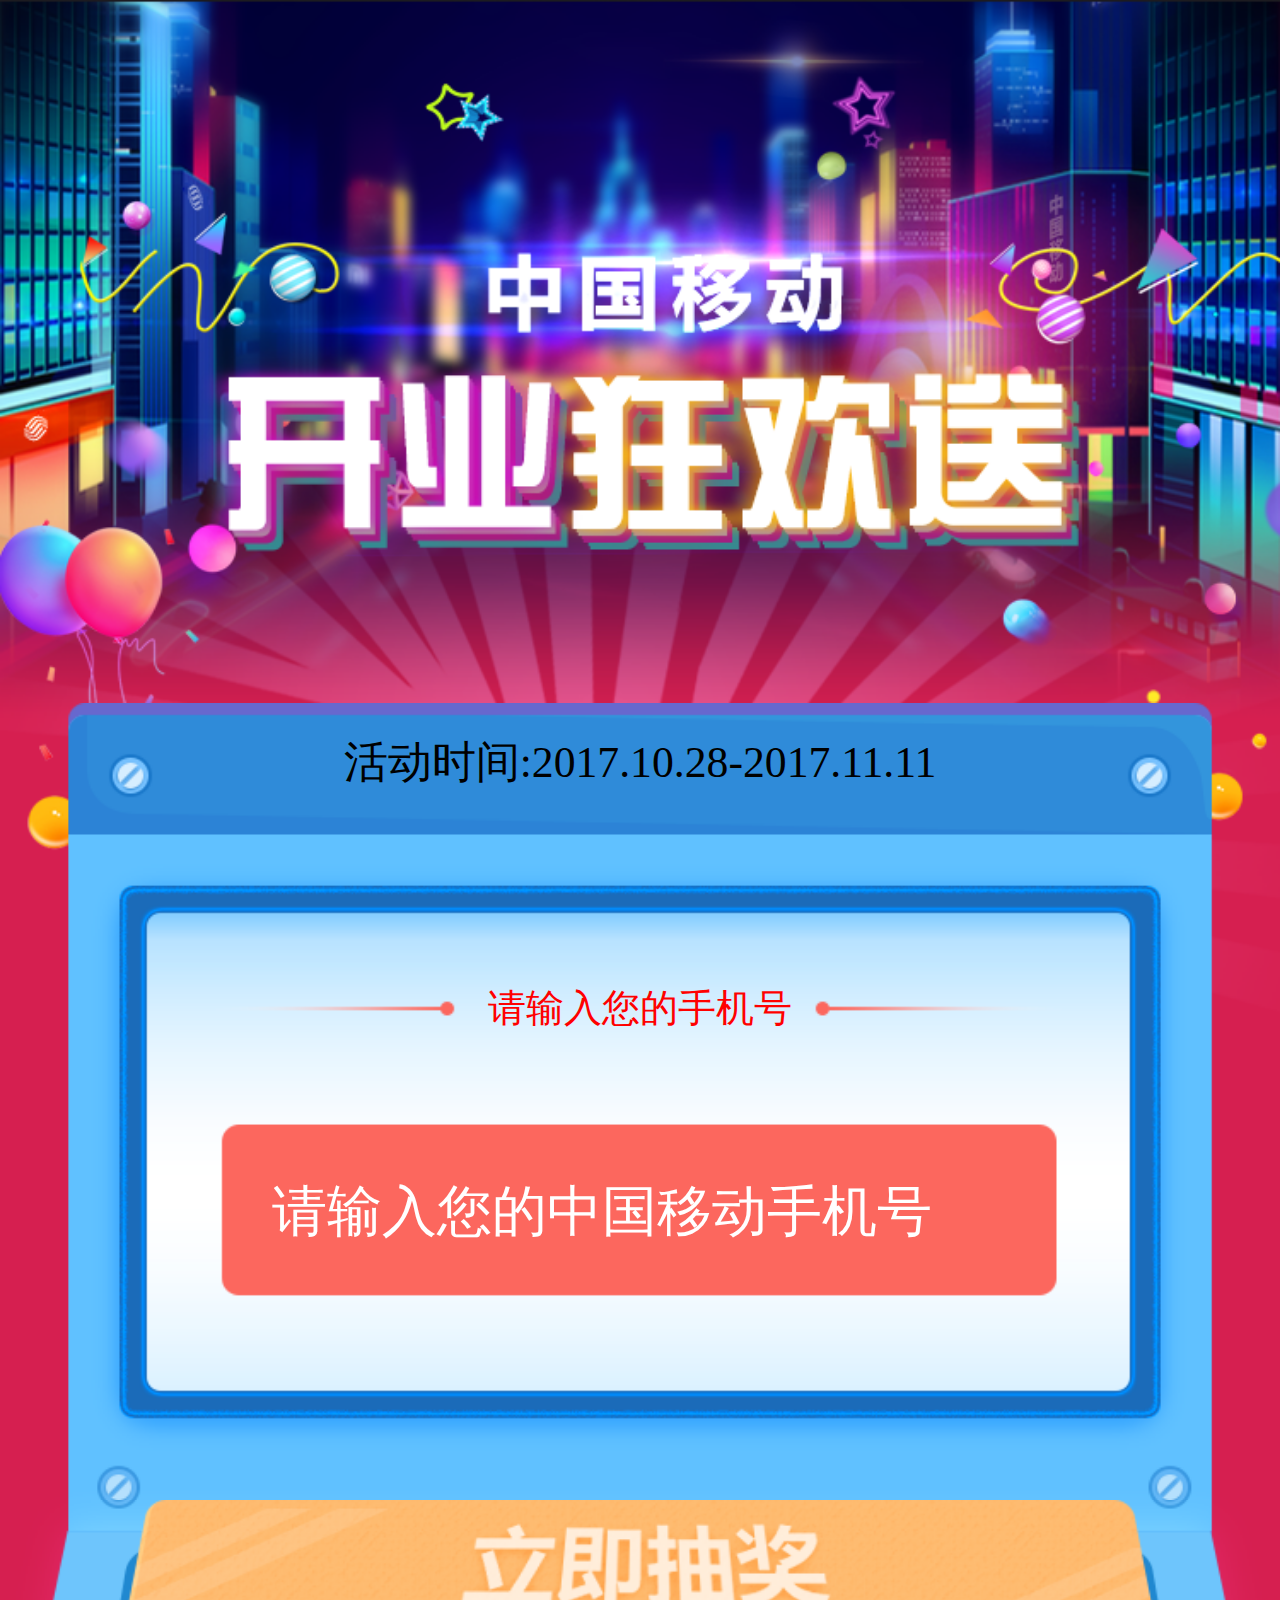
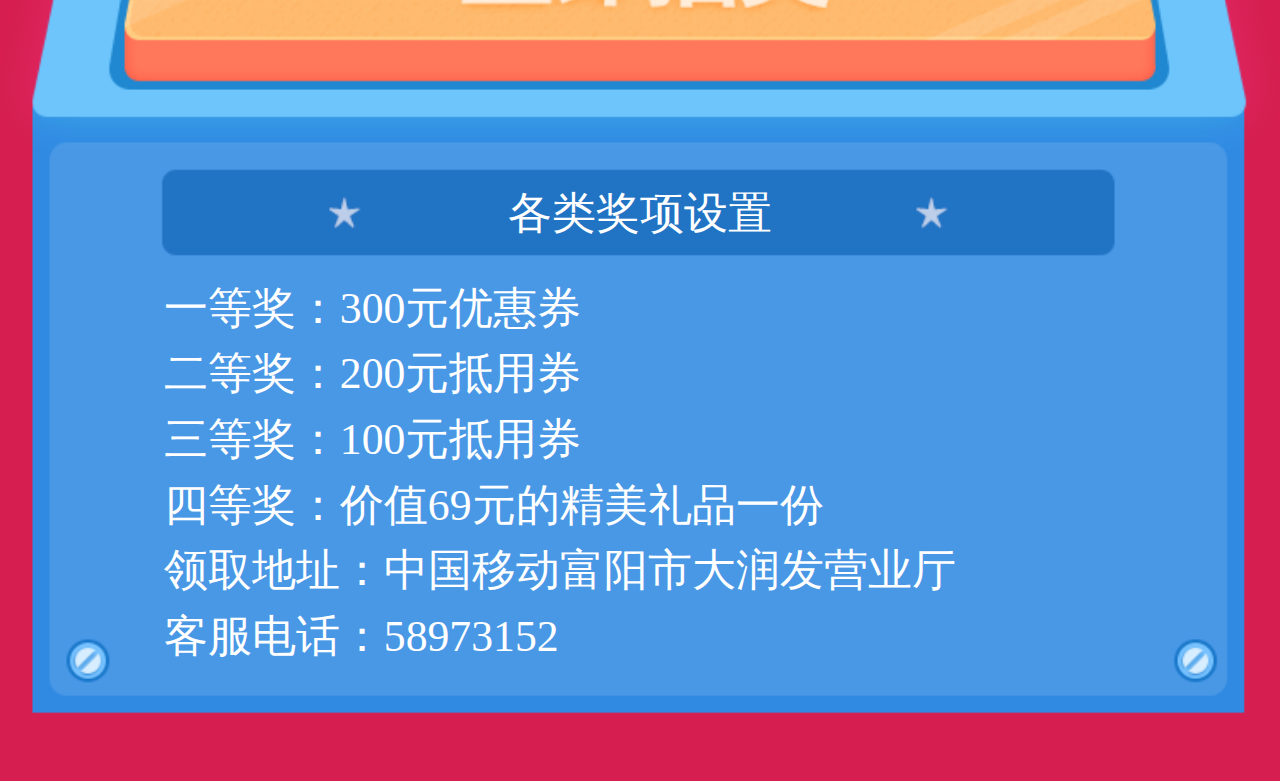
<file: src/main/webapp/index.html>
<!DOCTYPE html>
<html lang="en">
<head>
    <meta charset="UTF-8">
    <title>中国移动开业狂欢送</title>
    <link rel="stylesheet" href="css/index.css">
</head>
<body>
<div class='container'>
    <header></header>
    <div class='content center'>
        <h5>活动时间:2017.10.28-2017.11.11</h5>
        <h6>请输入您的手机号</h6>
        <input type="tel" placeholder='请输入您的中国移动手机号' id='telphone'>
    </div>
    <footer>
        <a class='btn'></a>
        <h5>各类奖项设置</h5>
        <div>
            <p>一等奖：300元优惠券</p>
            <p>二等奖：200元抵用券</p>
            <p>三等奖：100元抵用券</p>
            <p>四等奖：价值69元的精美礼品一份</p>
            <p>领取地址：中国移动富阳市大润发营业厅</p>
            <p>客服电话：58973152</p>
        </div>
    </footer>
    <div class='tip hide'>错误提示</div>
</div>
</body>
<script>
    (function(doc,win,fontSize) {
        var docEl = doc.documentElement,
            resizeEvt = 'orientationchange' in window ? 'orientationchange' : 'resize',
            recalc = function(){
                var clientWidth = docEl.clientWidth;
                if (!clientWidth){
                    return;
                }
                docEl.style.fontSize = fontSize * (clientWidth / 375) + 'px';
            };
        if(!doc.addEventListener){
            return;
        }
        win.addEventListener(resizeEvt,recalc,false);
        doc.addEventListener('DOMContentLoaded',recalc,false);
    })(document,window,16);
</script>
<script src='js/jquery-3.2.0.min.js'></script>
<script src='js/index.js'></script>
</html>
</file>
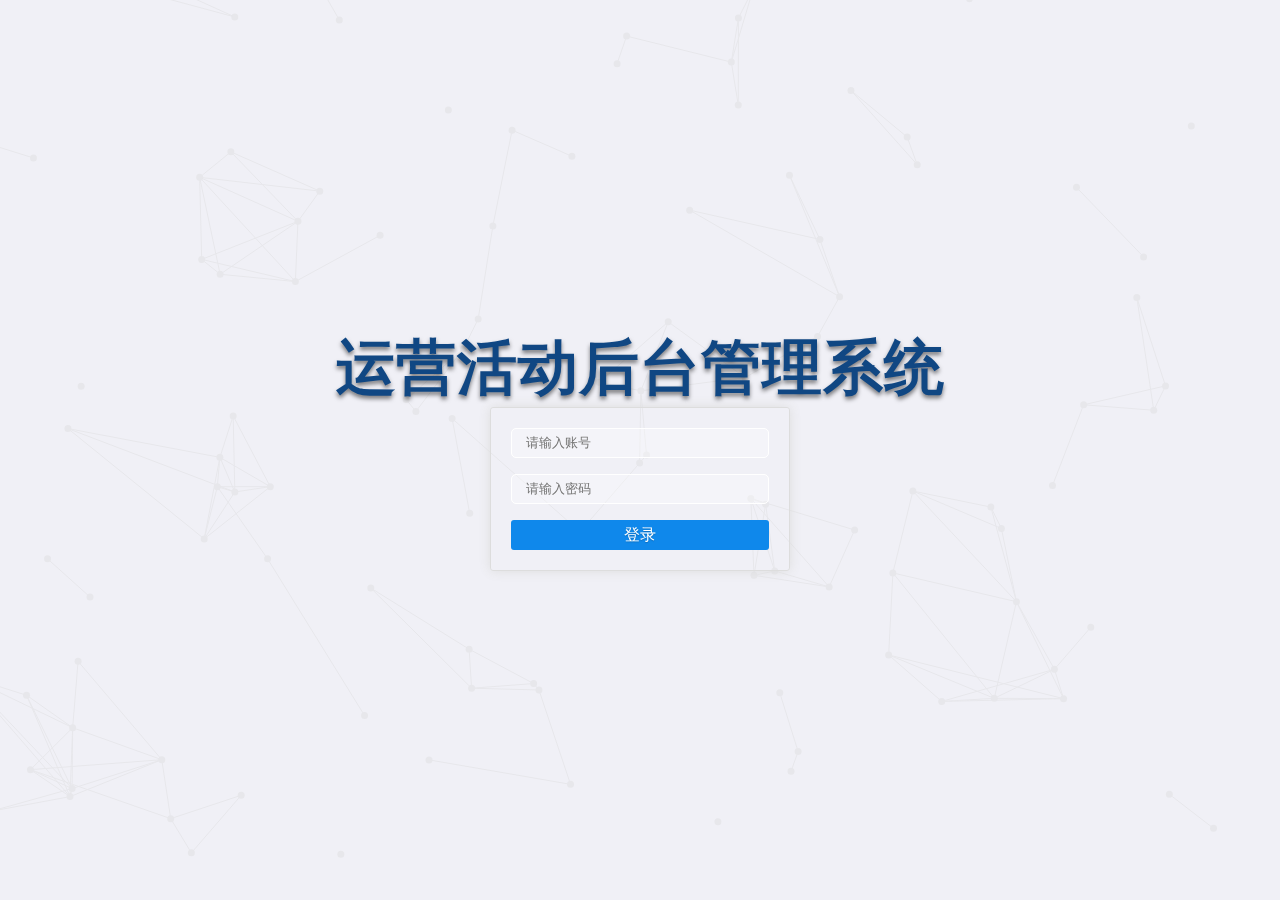
<file: src/main/webapp/login.html>
<!doctype html>
<html lang="en" class="no-js">
<head>
    <meta charset="UTF-8">
    <title>运营后台管理系统--登录</title>
    <meta name="viewport" content="width=device-width, initial-scale=1.0">
    <link rel="stylesheet" href="css/style.css"/>
    <script type='text/javascript' src='js/jquery-1.11.1.min.js'></script>
    <script type='text/javascript' src='js/jquery.particleground.min.js'></script>
    <script type='text/javascript' src='js/login.js'></script>
</head>

<body>

<div id="particles">
    <div class="intro">
        <h1>运营活动后台管理系统</h1>
        <div class='login'>
            <input type="text" placeholder='请输入账号' class='username'>
            <input type="password" placeholder='请输入密码' class='password'>
            <p class='tip hide'></p>
            <input type="button" value='登录' class='register'>
        </div>
    </div>
</div>
</body>
</html>
</file>
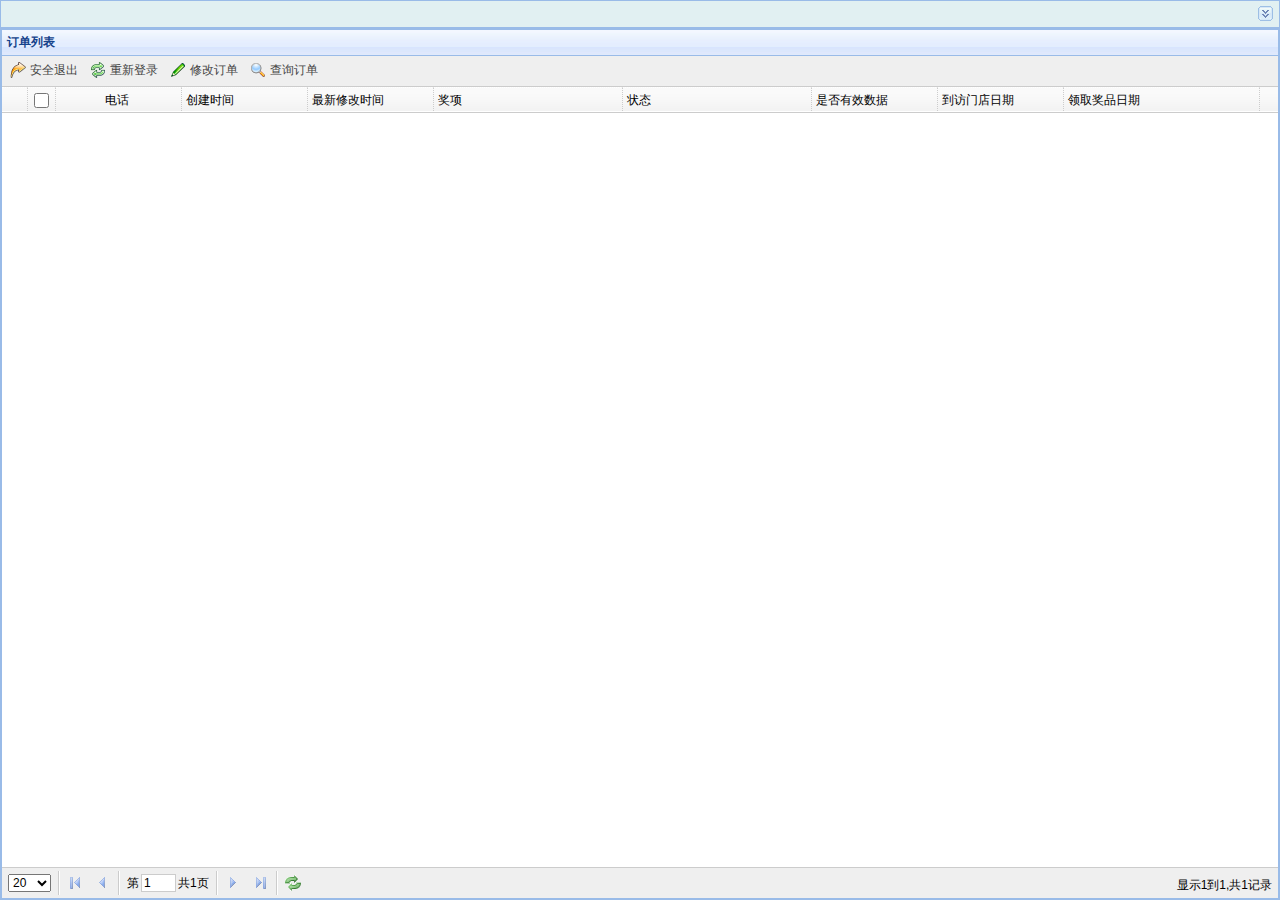
<file: src/main/webapp/page/admin-manage.html>
<!DOCTYPE HTML PUBLIC "-//W3C//DTD HTML 4.01 Transitional//EN">
<html>
<head>
    <meta charset="UTF-8">
    <title>订单列表</title>

    <link rel="stylesheet" type="text/css" href="../css/common.css"/>
    <script type="text/javascript" src="../js/jquery-easyui-1.2.6/jquery-1.7.2.min.js"></script>
    <link rel="stylesheet" type="text/css" href="../js/jquery-easyui-1.2.6/themes/default/easyui.css"/>
    <link rel="stylesheet" type="text/css" href="../js/jquery-easyui-1.2.6/themes/icon.css"/>
    <script type="text/javascript" src="../js/jquery-easyui-1.2.6/jquery.easyui.min.js"></script>
    <script type="text/javascript" src="../js/jquery-easyui-1.2.6/locale/easyui-lang-zh_CN.js"></script>
    <script type="text/javascript" src="../js/commons.js"></script>
    <script type="text/javascript">
        $(function () {
            /**
             *    对于form表单的验证
             */
            //数值验证组件
            $('#id').numberbox({
                min: 0,
                max: 150,
                required: true,
                missingMessage: 'id必填!',
                precision: 0
            });

//            //日期组件
//            $('#birthday').datebox({
//                required: true,
//                missingMessage: '生日必填!',
//                editable: false
//            });
//
//            $('#salary').numberbox({
//                min: 1000,
//                max: 20000,
//                required: true,
//                missingMessage: '薪水必填!',
//                precision: 2
//            });
//
//            //日期时间组件
//            $('#startTime,#endTime').datetimebox({
//                required: true,
//                missingMessage: '时间必填!',
//                editable: false
//            });

            //进店时间和领取奖品时间修改.
            $('#visitDate,#takedDate').datetimebox({
                required: false,
                editable: true
            });


            var flag;		//undefined 判断新增和修改方法
            /**
             *    初始化数据表格
             */
            $('#t_user').datagrid({
                idField: 'id',		//只要创建数据表格 就必须要加 ifField
                title: '订单列表',
                //width:1300 ,
                fit: true,
                height: 450,
                url: 'http://boa.free.ngrok.cc/manage/order/page.do',
                fitColumns: true,
                striped: true,					//隔行变色特性
                //nowrap: false ,				//折行显示 为true 显示在一会
                loadMsg: '数据正在加载,请耐心的等待...',
                rownumbers: true,
                singleSelect: true,				//单选模式
                //remoteSort: false ,
                //sortName: 'salary' ,
                //sortOrder: 'desc' ,
                rowStyler: function (index, record) {
                    if (record.deleted == 1) {
                        return "background:red";
                    }
                    //console.log(index);
                    //console.log(record);
                },
                frozenColumns: [[				//冻结列特性 ,不要与fitColumns 特性一起使用
                    {
                        field: 'ck',
                        width: 50,
                        checkbox: true
                    }
                ]],
                columns: [[
                    {
                        field: 'phone',
                        title: '电话',
                        width: 100,
                        align: 'center'
                    }, {
                        field: 'createAt',
                        title: '创建时间',
                        width: 100,
                        sortable: true
                    }, {
                        field: 'updateAt',
                        title: '最新修改时间',
                        width: 100,
                        sortable: true
                    }, {
                        field: 'gift',
                        title: '奖项',
                        width: 150
                    }, {
                        field: 'state',
                        title: '状态',
                        width: 150,
                        formatter: function (value, record, index) {
                            if (value == "browse") {
                                return '已访问活动';
                            } else if (value == "visit") {
                                return '已到门店';
                            } else if (value == "taked") {
                                return '已领取奖品';
                            } else if (value == "other") {
                                return '未知';
                            }

                        }
                    }, {
                        field: 'deleted',
                        title: '是否有效数据',
                        width: 100,
                        formatter: function (value, record, index) {

                            if (value == 0) {
                                return '有效';
                            } else if (value == 1) {
                                return '无效';
                            }
                        }
                    }, {
                        field: 'visitDate',
                        title: '到访门店日期',
                        width: 100
                    }, {
                        field: 'takeDate',
                        title: '领取奖品日期',
                        width: 150
                    }
                ]],
                pagination: true,
                pageSize: 20,
                pageList: [5, 10, 15, 20, 50, 100, 200],
                toolbar: [
                    {
                        text: '安全退出',
                        iconCls: 'icon-redo',
                        handler: function () {
                            $.post('http://boa.free.ngrok.cc/sys/logout.do', function (r) {
                            });

                            $.messager.show({
                                title: '提示信息!',
                                msg: '成功退出! 请关闭页面或重新登录.'
                            });

                            window.location.href = "../login.html";
                        }
                    },
                    {
                        text: '重新登录',
                        iconCls: 'icon-reload',
                        handler: function () {
                            window.location.href = "../login.html";
                        }
                    },
                    {
                        text: '修改订单',
                        iconCls: 'icon-edit',
                        handler: function () {
                            flag = 'edit';
                            var arr = $('#t_user').datagrid('getSelections');
                            if (arr.length != 1) {
                                $.messager.show({
                                    title: '提示信息!',
                                    msg: '只能选择一行记录进行修改!'
                                });
                            } else {
                                $('#mydialog').dialog({
                                    title: '修改信息'
                                });
                                $('#mydialog').dialog('open'); //打开窗口
                                $('#myform').get(0).reset();   //清空表单数据
                                $('#myform').form('load', {	   //调用load方法把所选中的数据load到表单中,非常方便
                                    id: arr[0].id,
                                    phone: arr[0].phone,
                                    sate: arr[0].state,
                                    visitDate: arr[0].visitDate,
                                    takedDate: arr[0].takedDate
                                });
                            }

                        }
                    }
                    , {
                        text: '查询订单',
                        iconCls: 'icon-search',
                        handler: function () {
                            $('#lay').layout('expand', 'north');
                        }
                    }
                ]
            });


            /**
             *  提交表单方法
             */
            $('#btn1').click(function () {
                if ($('#myform').form('validate')) {
                    $.ajax({
                        type: 'post',
                        //url: flag == 'add' ? 'userServlet?method=add' : 'userServlet?method=update',
                        url: 'http://boa.free.ngrok.cc/manage/order/update.do',
                        cache: false,
                        data: $('#myform').serialize(),
                        dataType: 'text',
                        success: function (result) {
                            console.log(result);
                            var data = result.substring(1, result.length - 1);
                            data = JSON.parse(data);

                            //1 关闭窗口
                            $('#mydialog').dialog('close');
                            //2刷新datagrid
                            $('#t_user').datagrid('reload');
                            //3 提示信息
                            $.messager.show({
                                title: data.status,
                                msg: data.detail
                            });

                        },
                        error: function (result) {
                            var data = result.substring(1, result.length - 1);
                            data = JSON.parse(data);

                            $.messager.show({
                                title: data.status,
                                msg: data.detail
                            });
                        }
                    });
                } else {
                    $.messager.show({
                        title: '提示信息!',
                        msg: '数据验证不通过,不能保存!'
                    });
                }
            });

            /**
             * 关闭窗口方法
             */
            $('#btn2').click(function () {
                $('#mydialog').dialog('close');
            });

            $('#searchbtn').click(function () {
                $('#t_user').datagrid('load', serializeForm($('#mysearch')));
            });

            $('#clearbtn').click(function () {
                $('#mysearch').form('clear');
                $('#t_user').datagrid('load', {});
            });
        });

        //js方法：序列化表单
        function serializeForm(form) {
            var obj = {};
            $.each(form.serializeArray(), function (index) {
                if (obj[this['name']]) {
                    obj[this['name']] = obj[this['name']] + ',' + this['value'];
                } else {
                    obj[this['name']] = this['value'];
                }
            });
            return obj;
        }
    </script>
</head>


<body>
<div id="lay" class="easyui-layout" style="width: 100%;height:100%">
    <div region="north" title="订单查询" collapsed=true style="height:100px;">
        <form id="mysearch" method="post" style="margin-top: 1rem">
            手机号: <input name="phone" class="easyui-validatebox" value=""/>
            <!--开始时间:<input name="startTime" class="easyui-datetimebox" editable="false" style="width:160px;" value=""/>-->
            <a id="searchbtn" class="easyui-linkbutton">查询</a>
            <a id="clearbtn" class="easyui-linkbutton">清空</a>
        </form>

    </div>
    <div region="center">
        <table id="t_user"></table>
    </div>
</div>

<div id="mydialog" title="新增订单" modal=true draggable=false class="easyui-dialog" closed=true style="width:300px;">
    <form id="myform" action="" method="post">
        <input type="hidden" name="id" value=""/>
        <table>
            <tr>
                <td>手机号</td>
                <td>
                    <input type="text" name="phone" disabled="true" required=true value=""/>
                </td>
            </tr>

            <tr>
                <td>状态</td>
                <td>
                    <select name="state" class="easyui-validatebox" required=true>
                        <option value="browse" selected="selected">已访问活动</option>
                        <option value="visit">已到门店</option>
                        <option value="taked">已领取奖品</option>
                    </select>
                </td>
            </tr>
            <tr>
                <td>到店时间</td>
                <td><input id="visitDate" style="width:160px;" type="text" name="visitDate" value=""/></td>
            </tr>
            <tr>
                <td>领奖时间</td>
                <td><input id="takedDate" style="width:160px;" type="text" name="takedDate" value=""/></td>
            </tr>
            <tr align="center">
                <td colspan="2">
                    <a id="btn1" class="easyui-linkbutton">确定</a>
                    <a id="btn2" class="easyui-linkbutton">关闭</a>
                </td>
            </tr>
        </table>
    </form>
</div>
</body>
</html>
</file>
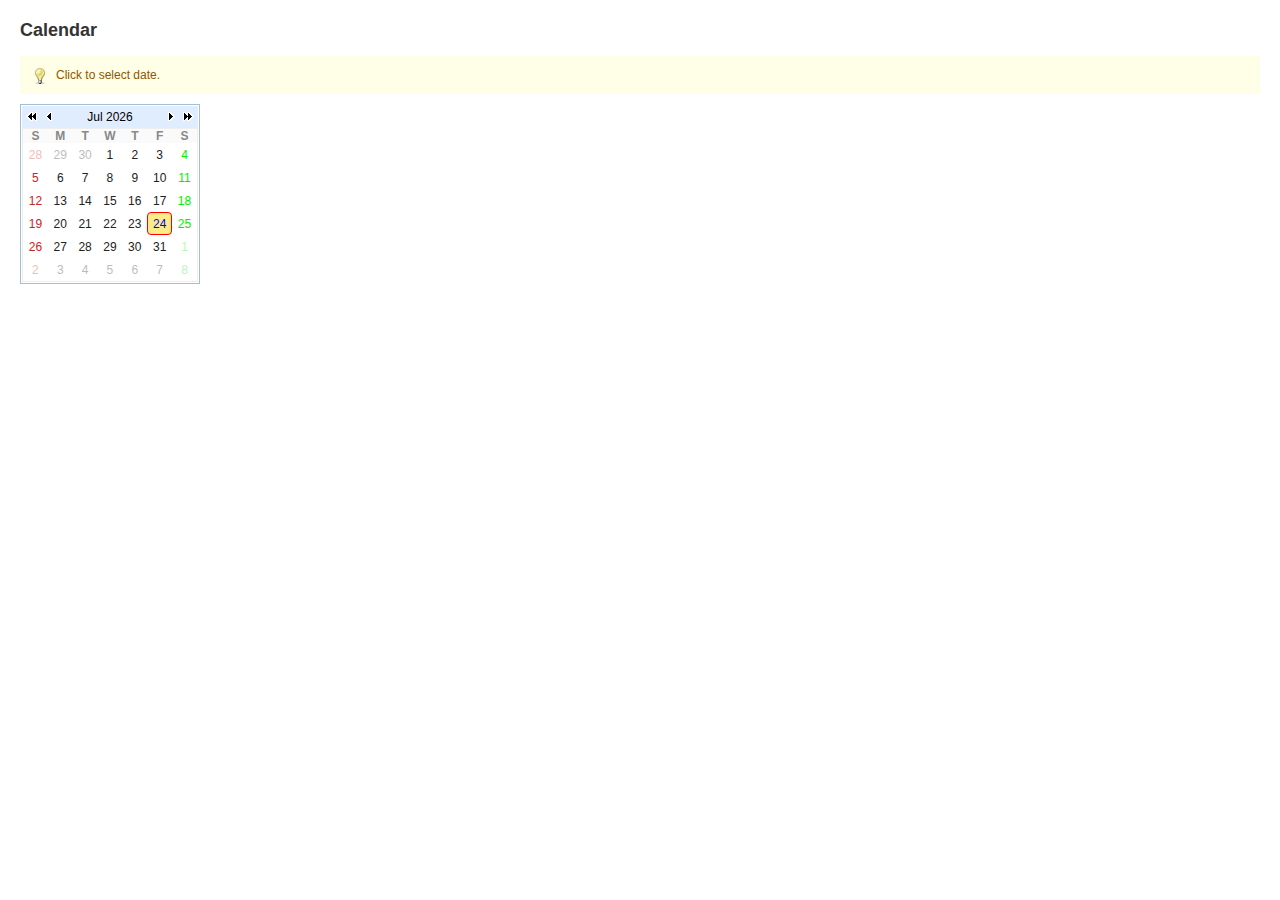
<file: src/main/webapp/js/jquery-easyui-1.2.6/demo/calendar.html>
<!DOCTYPE html PUBLIC "-//W3C//DTD HTML 4.01 Transitional//EN" "http://www.w3.org/TR/html4/loose.dtd">
<html>
<head>
<meta http-equiv="Content-Type" content="text/html; charset=UTF-8">
<title>Calendar - jQuery EasyUI Demo</title>
	<link rel="stylesheet" type="text/css" href="../themes/default/easyui.css">
	<link rel="stylesheet" type="text/css" href="../themes/icon.css">
	<link rel="stylesheet" type="text/css" href="demo.css">
	<script type="text/javascript" src="../jquery-1.7.2.min.js"></script>
	<script type="text/javascript" src="../jquery.easyui.min.js"></script>
</head>
<body>
	<h2>Calendar</h2>
	<div class="demo-info" style="margin-bottom:10px">
		<div class="demo-tip icon-tip"></div>
		<div>Click to select date.</div>
	</div>
	
	<div class="easyui-calendar" style="width:180px;height:180px;"></div>
</body>
</html>
</file>
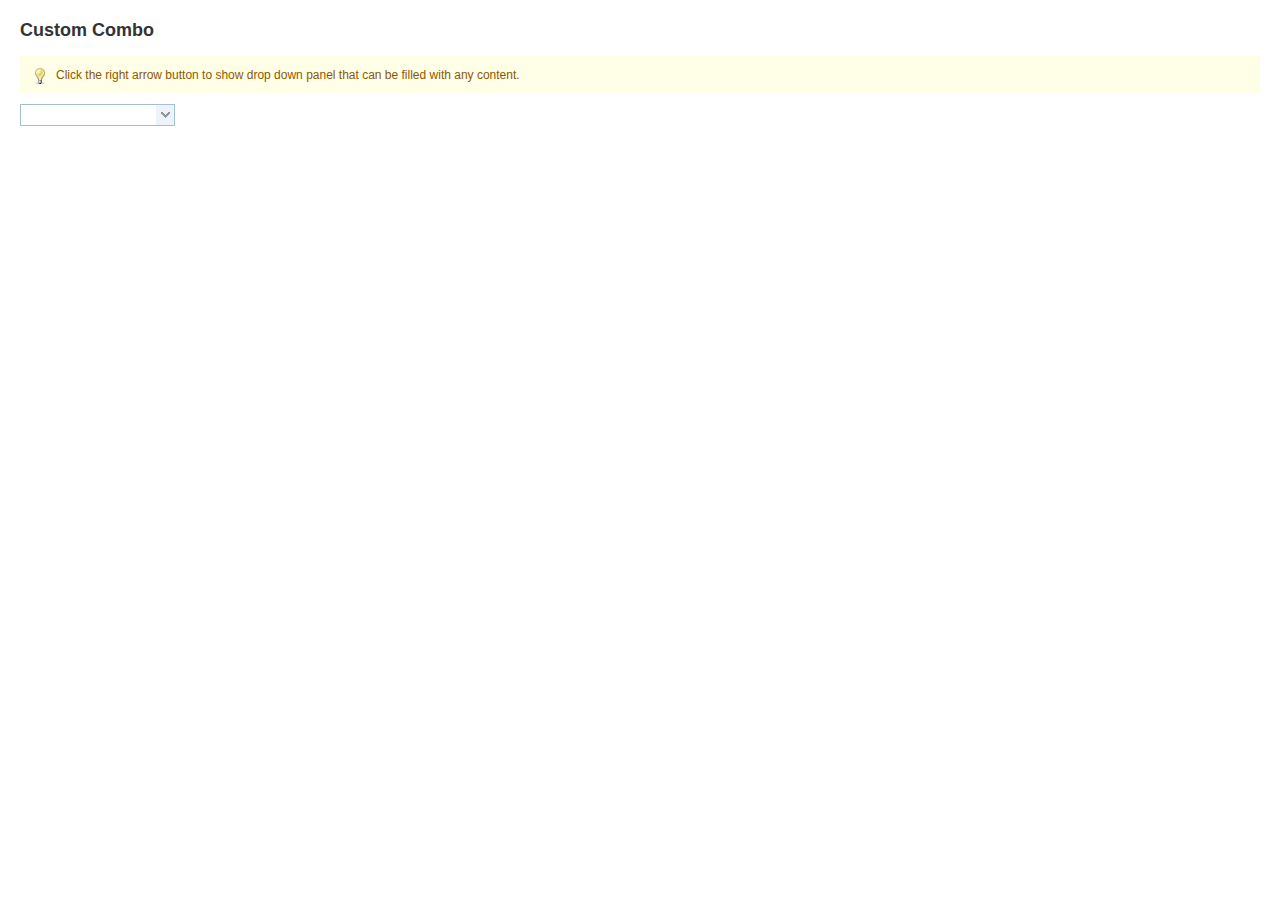
<file: src/main/webapp/js/jquery-easyui-1.2.6/demo/combo.html>
<!DOCTYPE html PUBLIC "-//W3C//DTD HTML 4.01 Transitional//EN" "http://www.w3.org/TR/html4/loose.dtd">
<html>
<head>
<meta http-equiv="Content-Type" content="text/html; charset=UTF-8">
<title>Combo - jQuery EasyUI Demo</title>
	<link rel="stylesheet" type="text/css" href="../themes/default/easyui.css">
	<link rel="stylesheet" type="text/css" href="../themes/icon.css">
	<link rel="stylesheet" type="text/css" href="demo.css">
	<script type="text/javascript" src="../jquery-1.7.2.min.js"></script>
	<script type="text/javascript" src="../jquery.easyui.min.js"></script>
	<script>
		$(function(){
			$('#cc').combo({
				required:true,
				editable:false
			});
			$('#sp').appendTo($('#cc').combo('panel'));
			$('#sp input').click(function(){
				var v = $(this).val();
				var s = $(this).next('span').text();
				$('#cc').combo('setValue', v).combo('setText', s).combo('hidePanel');
			});
		});
	</script>
</head>
<body>
	<h2>Custom Combo</h2>
	<div class="demo-info" style="margin-bottom:10px">
		<div class="demo-tip icon-tip"></div>
		<div>Click the right arrow button to show drop down panel that can be filled with any content.</div>
	</div>
	
	<select id="cc"></select>
	<div id="sp">
		<div style="color:#99BBE8;background:#fafafa;padding:5px;">Select a language</div>
		<input type="radio" name="lang" value="01"><span>Java</span><br/>
		<input type="radio" name="lang" value="02"><span>C#</span><br/>
		<input type="radio" name="lang" value="03"><span>Ruby</span><br/>
		<input type="radio" name="lang" value="04"><span>Basic</span><br/>
		<input type="radio" name="lang" value="05"><span>Fortran</span>
	</div>
</body>
</html>
</file>
<file: src/main/webapp/css/index.css>
*,
::before,
::after {
  margin: 0;
  padding: 0;
  -webkit-tap-highlight-color: transparent;
  -webkit-box-sizing: border-box;
  box-sizing: border-box;
}
html,
body {
  background: #000;
  color: #fff;
  font-family: "MicroSoft YaHei" !important;
}
.bodyhidden {
  overflow: hidden;
}
.bodyauto {
  overflow: auto;
}
ul,
ol,
li {
  list-style: none;
}
a {
  text-decoration: none;
  color: #000;
}
a:link,
a:visited,
a:hover,
a:active {
  text-decoration: none;
}
input,
textarea {
  border: none;
  outline: none;
  resize: none;
  -webkit-appearance: none;
}
img {
  vertical-align: bottom;
  display: block;
}
.f_left {
  float: left;
}
.f_right {
  float: right;
}
.clearfix::after,
.clearfix::before {
  content: ".";
  line-height: 0;
  height: 0;
  display: block;
  visibility: hidden;
  clear: both;
}
.center {
  margin: 0 auto;
  text-align: center;
}
* {
  -webkit-box-sizing: border-box;
  -moz-box-sizing: border-box;
  box-sizing: border-box;
}
header {
  height: 12.875rem;
  width: 100%;
  background: url("../imgs/header.png") 0 0 no-repeat;
  background-size: 100% 100%;
  position: relative;
}
.content {
  height: 14.5938rem;
  width: 100%;
  background: url("../imgs/content1.png") 0 0 no-repeat;
  background-size: 100% 100%;
  position: relative;
  overflow: hidden;
}
.content h5,
.content h6 {
  color: #000;
  font: normal 0.8rem "micsoft yahei";
  margin-top: 0.55rem;
}
.content h6 {
  color: red;
  margin-top: 3.5rem;
  font-size: 0.7rem;
}
.content input {
  width: 66%;
  height: 3.3rem;
  margin-top: 1.6rem;
  font: normal 1rem "micsoft yahei";
  padding-left: 1rem;
  background: transparent;
  color: #fff;
}
.content input::-webkit-input-placeholder {
  color: #fff;
  opacity: 1;
}
.content input:-ms-input-placeholder {
  color: #fff;
  opacity: 1;
}
footer {
  height: 16.125rem;
  width: 100%;
  background: url("../imgs/footer1.png") 0 0 no-repeat;
  background-size: 100% 100%;
  position: relative;
  overflow: hidden;
}
footer a {
  display: block;
  width: 80%;
  height: 4rem;
  margin: 0 auto;
  position: relative;
  z-index: 1;
}
footer h5 {
  text-align: center;
  color: #fff;
  font: normal 0.8rem "micsoft yahei";
  margin-top: 1.2rem;
}
footer div {
  margin-top: 0.6rem;
}
footer p {
  font: normal 0.8rem/1.2rem "micsoft yahei";
  padding-left: 3rem;
}
.next-con {
  background: url("../imgs/content2.png") 0 0 no-repeat;
  background-size: 100% 100%;
  height: 13.0938rem;
}
.next-con h5 {
  font: normal 0.9rem "micsoft yahei";
  margin-top: 0.58rem;
}
.next-con .prize {
  height: 7rem;
  width: 15.0313rem;
  margin: 3rem auto 0;
  background-size: 100% 100%;
}
.next-foot {
  background: url("../imgs/footer2.png") 0 0 no-repeat;
  background-size: 100% 100%;
  height: 15.875rem;
}
.next-foot a {
  margin: 1rem auto 0;
}
.next-foot h5 {
  margin-top: 1.7rem;
}
.next-foot div {
  margin-top: 2rem;
}
.next-foot p {
  padding: 0;
  text-align: center;
}
.tip {
  width: 60%;
  background: rgba(0, 0, 0, 0.7);
  font: normal 1rem/2.4rem "micsoft yahei";
  color: #fff;
  position: fixed;
  top: 44%;
  left: 20%;
  border-radius: 0.5rem;
  padding: 10px;
  text-align: center;
}
.hide {
  display: none;
}
</file>
<file: src/main/webapp/css/style.css>
html,
body,
div,
span,
applet,
object,
iframe,
h1,
h2,
h3,
h4,
h5,
h6,
p,
blockquote,
pre,
a,
abbr,
acronym,
address,
big,
cite,
code,
del,
dfn,
em,
img,
ins,
kbd,
q,
s,
samp,
small,
strike,
strong,
sub,
sup,
tt,
var,
b,
u,
i,
center,
dl,
dt,
dd,
ol,
ul,
li,
fieldset,
form,
label,
legend,
table,
caption,
tbody,
tfoot,
thead,
tr,
th,
td,
article,
aside,
canvas,
details,
embed,
figure,
figcaption,
footer,
header,
hgroup,
menu,
nav,
output,
ruby,
section,
summary,
time,
mark,
audio,
video {
  margin: 0;
  padding: 0;
  border: 0;
  font-size: 100%;
  font: inherit;
  vertical-align: baseline;
}
article,
aside,
details,
figcaption,
figure,
footer,
header,
hgroup,
menu,
nav,
section {
  display: block;
}
body {
  line-height: 1;
}
ol,
ul {
  list-style: none;
}
blockquote,
q {
  quotes: none;
}
blockquote:before,
blockquote:after,
q:before,
q:after {
  content: '';
  content: none;
}
table {
  border-collapse: collapse;
  border-spacing: 0;
}
a {
  color: #000;
  text-decoration: none;
  cursor: pointer;
}
.clearfix::after,
.clearfix::before {
  content: ".";
  line-height: 0;
  height: 0;
  display: block;
  visibility: hidden;
  clear: both;
}
.f_left {
  float: left;
}
.f_right {
  float: right;
}
/* particleground demo */
* {
  -webkit-box-sizing: border-box;
  -moz-box-sizing: border-box;
  box-sizing: border-box;
}
html,
body {
  width: 100%;
  height: 100%;
  overflow: hidden;
}
body {
  background: #f0f0f6;
  font-family: 'Montserrat', sans-serif;
  color: #fff;
  line-height: 1.3;
  -webkit-font-smoothing: antialiased;
  color: #000;
  font-size: 16px;
}
#particles {
  width: 100%;
  height: 100%;
  overflow: hidden;
}
#particles .intro {
  position: absolute;
  left: 0;
  top: 50%;
  padding: 0 20px;
  width: 100%;
  text-align: center;
}
h1 {
  text-transform: uppercase;
  font-family: "simsong", "宋体";
  font-size: 60px;
  font-weight: 700;
  letter-spacing: 0.015em;
  font-weight: bolder;
  color: #104783;
  text-shadow: 0 3px 4px rgba(0, 0, 0, 0.5);
}
h3 {
  margin: 30px 0 20px;
  font-weight: 400;
  font-size: 18px;
  line-height: 1;
}
.login {
  margin: 0 auto;
  width: 300px;
  border: 1px solid #ddd;
  -webkit-box-shadow: 0 0 12px #ddd;
  -moz-box-shadow: 0 0 12px #ddd;
  box-shadow: 0 0 12px #ddd;
  padding: 20px;
  -webkit-border-radius: 3px;
  -moz-border-radius: 3px;
  border-radius: 3px;
}
.login input {
  width: 100%;
  height: 30px;
  line-height: 30px;
  font-size: 13px;
  color: #000;
  text-align: center;
  background-color: rgba(255, 255, 255, 0.3);
  border: 1px solid #fff;
  border-radius: 5px;
  padding-left: 14px;
  margin-bottom: 16px;
  outline: none;
  text-align: left;
}
.login input:hover {
  -webkit-box-shadow: 0 0 12px #ccc;
  -moz-box-shadow: 0 0 12px #ccc;
  box-shadow: 0 0 12px #ccc;
}
.login .info label {
  display: inline-block;
  cursor: pointer;
  font-size: 13px;
  color: #777;
  vertical-align: bottom;
}
.login .info label #check {
  width: 16px;
  height: 16px;
  vertical-align: inherit;
  margin: 0;
}
.login .info label #check:hover {
  box-shadow: none;
}
.login .info a {
  font-size: 13px;
  color: #777;
}
.login .info a:hover {
  text-decoration: underline;
}
.login p {
  margin-bottom: 16px;
  width: 100%;
  height: 30px;
  line-height: 30px;
  font-size: 13px;
  border: 1px solid red;
  color: red;
  border-radius: 5px;
  text-align: left;
  padding-left: 14px;
}
.login .hide {
  display: none;
}
.login .register {
  margin: 0;
  background: #0f88eb;
  box-shadow: none;
  border: 0;
  border-radius: 3px;
  height: 30px;
  line-height: 30px;
  text-align: center;
  color: #fff;
  font-size: 16px;
  text-shadow: 0 1px 1px rgba(0, 0, 0, 0.2);
  outline: 0;
  cursor: pointer;
  padding: 0;
  -webkit-tap-highlight-color: rgba(0, 0, 0, 0);
}
.login .register:hover {
  opacity: 0.6;
}
/*
@media only screen and (max-width: 1000px) {
  h1 {
    font-size: 70px;
  }
}
@media only screen and (max-width: 800px) {
  h1 {
    font-size: 48px;
  }
  h1::after {
    height: 8px;
  }
}
@media only screen and (max-width: 568px) {
  .intro {
    padding: 0 10px;
  }
  h1 {
    font-size: 30px;
  }
  h1::after {
    height: 6px;
  }
}
@media only screen and (max-width: 320px) {
  h1 {
    font-size: 28px;
  }
  h1::after {
    height: 4px;
  }
}*/
</file>
<file: src/main/webapp/css/common.css>
BODY {
	MARGIN: 0px
}
P {
	MARGIN: 0px
}
BODY {
	COLOR: #000; BACKGROUND-COLOR: #fff
}
BODY {
	FONT-SIZE: 12px; LINE-HEIGHT: 150%; FONT-FAMILY: "Verdana", "Arial", "Helvetica", "sans-serif"
}
TABLE {
	FONT-SIZE: 12px; LINE-HEIGHT: 150%; FONT-FAMILY: "Verdana", "Arial", "Helvetica", "sans-serif"
}
INPUT {
	FONT-SIZE: 12px; FONT-FAMILY: "Verdana", "Arial", "Helvetica", "sans-serif"
}
SELECT {
	FONT-SIZE: 12px; FONT-FAMILY: "Verdana", "Arial", "Helvetica", "sans-serif"
}
TEXTAREA {
	FONT-SIZE: 12px; FONT-FAMILY: "Verdana", "Arial", "Helvetica", "sans-serif"
}
A {cursor: pointer; }

A:link {
	COLOR: #036; TEXT-DECORATION: none
}
A:visited {
	COLOR: #036; TEXT-DECORATION: none
}
A:hover {
	COLOR: #f60; TEXT-DECORATION: underline
}
A.menuChild:link {
	COLOR: #036; TEXT-DECORATION: none
}
A.menuChild:visited {
	COLOR: #036; TEXT-DECORATION: none
}
A.menuChild:hover {
	COLOR: #f60; TEXT-DECORATION: underline
}
A.menuParent:link {
	COLOR: #000; TEXT-DECORATION: none
}
A.menuParent:visited {
	COLOR: #000; TEXT-DECORATION: none
}
A.menuParent:hover {
	COLOR: #f60; TEXT-DECORATION: none
}
TABLE.position {
	WIDTH: 100%
}
TR.position {
	HEIGHT: 25px; BACKGROUND-COLOR: #f4f7fc
}
TD.position {
	BORDER-RIGHT: #adceff 1px solid; PADDING-LEFT: 20px; BORDER-BOTTOM: #adceff 1px solid
}
TABLE.listTable {
	WIDTH: 98%; BACKGROUND-COLOR: #b1ceee
}
TR.listHeaderTr {
	FONT-WEIGHT: bold; HEIGHT: 25px; BACKGROUND-COLOR: #ebf4fd; TEXT-ALIGN: center
}
TR.listTr {
	HEIGHT: 25px; BACKGROUND-COLOR: #fff; TEXT-ALIGN: center
}
TR.listAlternatingTr {
	HEIGHT: 25px; BACKGROUND-COLOR: #fffdf0; TEXT-ALIGN: center
}
TR.listFooterTr {
	HEIGHT: 30px; BACKGROUND-COLOR: #ebf4fd; TEXT-ALIGN: center
}
TABLE.editTable {
	WIDTH: 98%; BACKGROUND-COLOR: #b1ceee
}
TR.editHeaderTr {
	HEIGHT: 25px; BACKGROUND-COLOR: #ebf4fd
}
TD.editHeaderTd {
	PADDING-LEFT: 50px; FONT-WEIGHT: bold
}
TR.editTr {
	HEIGHT: 30px
}
TD.editLeftTd {
	WIDTH: 150px; BACKGROUND-COLOR: #fffdf0; TEXT-ALIGN: center
}
TD.editRightTd {
	PADDING-LEFT: 10px; BACKGROUND-COLOR: #fff
}
TR.editFooterTr {
	HEIGHT: 40px; BACKGROUND-COLOR: #ebf4fd
}
TD.editFooterTd {
	PADDING-LEFT: 150px
}
</file>
<file: src/main/webapp/js/jquery-easyui-1.2.6/themes/default/easyui.css>
.accordion{
	background:#fff;
	overflow:hidden;
}
.accordion .accordion-header{
	background:#E0ECFF;
	border-top-width:0;
	cursor:pointer;
}
.accordion .accordion-header .panel-title{
	font-weight:normal;
}
.accordion .accordion-header-selected .panel-title{
	font-weight:bold;
}
.accordion-noborder .accordion-header{
	border-width:0 0 1px;
}
.accordion-noborder .accordion-body{
	border-width:0px;
}
.accordion-collapse{
	background:url('images/accordion_collapse.png') no-repeat;
}
.accordion-expand{
	background:url('images/accordion_expand.png') no-repeat;
}
.calendar{
	background:#fff;
	border:1px solid #A4BED4;
	padding:1px;
	overflow:hidden;
}
.calendar-noborder{
	border:0px;
}
.calendar-header{
	position:relative;
	background:#E0ECFF;
	font-size:12px;
	height:22px;
}
.calendar-title{
	text-align:center;
	height:22px;
}
.calendar-title span{
	position:relative;
	top:2px;
	line-height:12px;
	display:inline-block;
	padding:3px;
	cursor:pointer;
	-moz-border-radius:4px;
	-webkit-border-radius:4px;
}
.calendar-prevmonth,.calendar-nextmonth,.calendar-prevyear,.calendar-nextyear{
	position:absolute;
	top:4px;
	width:14px;
	height:14px;
	line-height:12px;
	cursor:pointer;
	font-size:1px;
	-moz-border-radius:4px;
	-webkit-border-radius:4px;
}
.calendar-prevmonth{
	left:20px;
	background:url('images/calendar_prevmonth.gif') no-repeat 3px 2px;
}
.calendar-nextmonth{
	right:20px;
	background:url('images/calendar_nextmonth.gif') no-repeat 3px 2px;
}
.calendar-prevyear{
	left:3px;
	background:url('images/calendar_prevyear.gif') no-repeat 1px 2px;
}
.calendar-nextyear{
	right:3px;
	background:url('images/calendar_nextyear.gif') no-repeat 1px 2px;
}
.calendar-body{
	font-size:12px;
	position:relative;
}
.calendar-body table{
	width:100%;
	height:100%;
	border:1px solid #eee;
	font-size:12px;
}
.calendar-body th,.calendar-body td{
	text-align:center;
}
.calendar-body th{
	background:#fafafa;
	color:#888;
}
.calendar-day{
	color:#222;
	cursor:pointer;
	border:1px solid #fff;
	-moz-border-radius:4px;
	-webkit-border-radius:4px;
}
.calendar-sunday{
	color:#CC2222;
}
.calendar-saturday{
	color:#00ee00;
}
.calendar-today{
	color:#0000ff;
}
.calendar-other-month{
	opacity:0.3;
	filter:alpha(opacity=30);
}
.calendar-hover{
	border:1px solid red;
}
.calendar-selected{
	background:#FBEC88;
	border:1px solid red;
}
.calendar-nav-hover{
	background-color:#FBEC88;
}


.calendar-menu{
	position:absolute;
	top:0px;
	left:0px;
	width:180px;
	height:150px;
	padding:5px;
	font-size:12px;
	background:#fafafa;
	opacity:0.8;
	filter:alpha(opacity=80);
	display:none;
	overflow:hidden;
}
.calendar-menu-year-inner{
	text-align:center;
	padding-bottom:5px;
}
.calendar-menu-year{
	width:40px;
	text-align:center;
	border:1px solid #ccc;
	padding:2px;
	font-weight:bold;
}
.calendar-menu-prev,.calendar-menu-next{
	display:inline-block;
	width:21px;
	height:21px;
	vertical-align:top;
	cursor:pointer;
}
.calendar-menu-prev{
	margin-right:10px;
	background:url('images/calendar_prevyear.gif') no-repeat 5px 6px;
}	
.calendar-menu-next{
	margin-left:10px;
	background:url('images/calendar_nextyear.gif') no-repeat 5px 6px;
}
.calendar-menu-hover{
	background-color:#FBEC88;
}
.calendar-menu-month-inner table{
	width:100%;
	height:100%;
}
.calendar-menu-month{
	text-align:center;
	cursor:pointer;
	border:1px solid #fafafa;
	font-weight:bold;
	color:#666;
	-moz-border-radius:4px;
	-webkit-border-radius:4px;
}
.combo{
	display:inline-block;
	white-space:nowrap;
	font-size:12px;
	margin:0;
	padding:0;
	border:1px solid #A4BED4;
	background:#fff;
}
.combo-text{
	font-size:12px;
	border:0px;
	line-height:20px;
	height:20px;
	padding:0px;
	*height:18px;
	*line-height:18px;
	_height:18px;
	_line-height:18px;
}
.combo-arrow{
	background:#E0ECF9 url('images/combo_arrow.gif') no-repeat 3px 4px;
	width:18px;
	height:20px;
	overflow:hidden;
	display:inline-block;
	vertical-align:top;
	cursor:pointer;
	opacity:0.6;
	filter:alpha(opacity=60);
}
.combo-arrow-hover{
	opacity:1.0;
	filter:alpha(opacity=100);
}
.combo-panel{
	background:#fff;
	overflow:auto;
}
.combobox-item{
	padding:2px;
	font-size:12px;
	padding:3px;
	padding-right:0px;
}
.combobox-item-hover{
	background:blue;
}
.combobox-item-selected{
	background:#FBEC88;
}.datagrid .panel-body{
	overflow:hidden;
}
.datagrid-wrap{
	position:relative;
}
.datagrid-view{
	position:relative;
	overflow:hidden;
}
.datagrid-view1{
	position:absolute;
	overflow:hidden;
	left:0px;
	top:0px;
}
.datagrid-view2{
	position:absolute;
	overflow:hidden;
	left:210px;
	top:0px;
}
.datagrid-mask{
	position:absolute;
	left:0;
	top:0;
	background:#ccc;
	opacity:0.3;
	filter:alpha(opacity=30);
	display:none;
}
.datagrid-mask-msg{
	position:absolute;
	left:100px;
	top:50px;
	width:auto;
	height:16px;
	padding:12px 5px 10px 30px;
	background:#fff url('images/pagination_loading.gif') no-repeat scroll 5px 10px;
	border:2px solid #6593CF;
	color:#222;
	display:none;
}
.datagrid-sort-desc .datagrid-sort-icon{
	padding:2px 13px 3px 0px;
	background:url('images/datagrid_sort_desc.gif') no-repeat center center;
}
.datagrid-sort-asc .datagrid-sort-icon{
	padding:2px 13px 3px 0px;
	background:url('images/datagrid_sort_asc.gif') no-repeat center center;
}
.datagrid-toolbar{
	height:28px;
	background:#efefef;
	padding:1px 2px;
	border-bottom:1px solid #ccc;
}
.datagrid-btn-separator{
	float:left;
	height:24px;
	border-left:1px solid #ccc;
	border-right:1px solid #fff;
	margin:2px 1px;
}
.datagrid-pager{
	background:#efefef;
	border-top:1px solid #ccc;
	position:relative;
}

.datagrid-header{
	overflow:hidden;
	background:#fafafa url('images/datagrid_header_bg.gif') repeat-x left bottom;
	border-bottom:1px solid #ccc;
	cursor:default;
}
.datagrid-header-inner{
	float:left;
	width:10000px;
}
.datagrid-header td{
	border-right:1px dotted #ccc;
	font-size:12px;
	font-weight:normal;
	background:#fafafa url('images/datagrid_header_bg.gif') repeat-x left bottom;
	border-bottom:1px dotted #ccc;
	border-top:1px dotted #fff;
}
.datagrid-header td.datagrid-header-over{
	background:#EBF3FD;
}
.datagrid-header .datagrid-cell{
	margin:0;
	padding:3px 4px;
	white-space:nowrap;
	word-wrap:normal;
	overflow:hidden;
	text-align:center;
}
.datagrid-header .datagrid-cell-group{
	margin:0;
	padding:4px 2px 4px 4px;
	white-space:nowrap;
	word-wrap:normal;
	overflow:hidden;
	text-align:center;
}
.datagrid-header-rownumber{
	width:25px;
	text-align:center;
	margin:0px;
	padding:3px 0px;
}
.datagrid-td-rownumber{
	background:#fafafa url('images/datagrid_header_bg.gif') repeat-x left bottom;
}
.datagrid-cell-rownumber{
	width:25px;
	text-align:center;
	margin:0px;
	padding:3px 0px;
	color:#000;
}
.datagrid-body{
	margin:0;
	padding:0;
	overflow:auto;
	zoom:1;
}
.datagrid-view1 .datagrid-body-inner{
	padding-bottom:20px;
}
.datagrid-view1 .datagrid-body{
	overflow:hidden;
}
.datagrid-footer{
	overflow:hidden;
}
.datagrid-footer-inner{
	border-top:1px solid #ccc;
	width:10000px;
	float:left;
}
.datagrid-body td,.datagrid-footer td{
	font-size:12px;
	border-right:1px dotted #ccc;
	border-bottom:1px dotted #ccc;
	overflow:hidden;
	padding:0;
	margin:0;
}
.datagrid-body .datagrid-cell,.datagrid-footer .datagrid-cell{
	overflow:hidden;
	margin:0;
	padding:0px 4px;
	white-space:nowrap;
	word-wrap:normal;
	height:18px;
	line-height:18px;
}
.datagrid-row-editing .datagrid-cell{
	height:auto;
}
.datagrid-header-check{
	padding:3px 6px;
}
.datagrid-cell-check{
	padding:3px 6px;
	font-size:1px;
	overflow:hidden;
}
.datagrid-header-check input{
	margin:0;
	padding:0;
	width:15px;
	height:15px;
}
.datagrid-cell-check input{
	margin:0;
	padding:0;
	width:15px;
	height:15px;
}
.datagrid-row{
	height:25px;
}
.datagrid-row-collapse{
	background:url('images/datagrid_row_collapse.gif') no-repeat center center;
}
.datagrid-row-expand{
	background:url('images/datagrid_row_expand.gif') no-repeat center center;
}
.datagrid-row-alt{
	background:#EEEEFF;
}
.datagrid-row-over{
	background:#D0E5F5;
	cursor:default;
}
.datagrid-row-selected{
	background:#FBEC88;
}
.datagrid-resize-proxy{
	position:absolute;
	width:1px;
	top:0;
	height:10000px;
	background:red;
	cursor:e-resize;
	display:none;
}
.datagrid-body .datagrid-editable{
	padding:0;
}
.datagrid-body .datagrid-editable table{
	width:100%;
	height:100%;
}
.datagrid-body .datagrid-editable td{
	border:0;
	padding:0;
}
.datagrid-body .datagrid-editable .datagrid-editable-input{
	width:100%;
	font-size:12px;
	border:1px solid #A4BED4;
	padding:3px 2px;
}
.datebox .combo-arrow{
	background:url('images/datebox_arrow.png') no-repeat center center;
}
.datebox-calendar-inner{
	height:180px;
}
.datebox-button{
	height:18px;
	padding:2px 5px;
	font-size:12px;
	background-color:#fafafa;
	text-align:center;
}
.datebox-current,.datebox-close{
	float:left;
	color:#888;
	text-decoration:none;
	font-weight:bold;
}
.datebox-close{
	float:right;
}
.datebox-ok{
	color:#888;
	text-decoration:none;
	font-weight:bold;
}
.datebox-button-hover{
	color:#A4BED4;
}
.dialog-content{
	overflow:auto;
}
.dialog-toolbar{
	background:#fafafa;
	padding:2px 5px;
	border-bottom:1px solid #eee;
}
.dialog-tool-separator{
	float:left;
	height:24px;
	border-left:1px solid #ccc;
	border-right:1px solid #fff;
	margin:2px 1px;
}
.dialog-button{
	border-top:1px solid #eee;
	background:#fafafa;
	padding:5px 5px;
	text-align:right;
}
.dialog-button .l-btn{
	margin-left:5px;
}.layout{
	position:relative;
	overflow:hidden;
	margin:0;
	padding:0;
}
.layout-panel{
	position:absolute;
	overflow:hidden;
}
.layout-panel-east,.layout-panel-west{
	z-index:2;
}
.layout-panel-north,.layout-panel-south{
	z-index:3;
}
.layout-button-up{
	background:url('images/layout_button_up.gif') no-repeat;
}
.layout-button-down{
	background:url('images/layout_button_down.gif') no-repeat;
}
.layout-button-left{
	background:url('images/layout_button_left.gif') no-repeat;
}
.layout-button-right{
	background:url('images/layout_button_right.gif') no-repeat;
}
.layout-expand{
	position:absolute;
	padding:0px 5px;
	padding:0px;
	background:#D2E0F2;
	font-size:1px;
	cursor:pointer;
	z-index:1;
}
.layout-expand .panel-header{
	background:transparent;
	border-bottom-width:0px;
}
.layout-expand .panel-header .panel-tool{
	top: 5px;
}
.layout-expand .panel-body{
	overflow:hidden;
}
.layout-expand-over{
	background:#E1F0F2;
}
.layout-body{
	overflow:auto;
	background:#fff;
}
.layout-split-proxy-h{
	position:absolute;
	width:5px;
	background:#ccc;
	font-size:1px;
	cursor:e-resize;
	display:none;
	z-index:5;
}
.layout-split-proxy-v{
	position:absolute;
	height:5px;
	background:#ccc;
	font-size:1px;
	cursor:n-resize;
	display:none;
	z-index:5;
}
.layout-split-north{
	border-bottom:5px solid #D2E0F2;
}
.layout-split-south{
	border-top:5px solid #D2E0F2;
}
.layout-split-east{
	border-left:5px solid #D2E0F2;
}
.layout-split-west{
	border-right:5px solid #D2E0F2;
}
.layout-mask{
	position:absolute;
	background:#fafafa;
	filter:alpha(opacity=10);
	opacity:0.10;
	z-index:4;
}

a.l-btn{
	color:#444;
	background:url('images/button_a_bg.gif') no-repeat top right;
	font-size:12px;
	text-decoration:none;
	display:inline-block;
	zoom:1;
	height:24px;
	padding-right:18px;
	cursor:pointer;
	outline:none;
}
a.l-btn-plain{
	background:transparent;
	padding-right:5px;
	border:1px solid transparent;
	_border:0px solid #efefef;
	_padding:1px 6px 1px 1px;
}

a.l-btn-disabled{
	color:#ccc;
	opacity:0.5;
	filter:alpha(opacity=50);
	cursor:default;
}
a.l-btn span.l-btn-left{
	display:inline-block;
	background:url('images/button_span_bg.gif') no-repeat top left;
	padding:4px 0px 4px 18px;
	line-height:16px;
	height:16px;
}
a.l-btn-plain span.l-btn-left{
	background:transparent;
	padding-left:5px;
}

a.l-btn span span.l-btn-text{
	display:inline-block;
	height:16px;
	line-height:16px;
	padding:0px;
}
a.l-btn span span span.l-btn-empty{
	display:inline-block;
	padding:0px;
	width:16px;
}
a:hover.l-btn{
	background-position: bottom right;
	outline:none;
}
a:hover.l-btn span.l-btn-left{
	background-position: bottom left;
}

a:hover.l-btn-plain{
	border:1px solid #7eabcd;
	background:url('images/button_plain_hover.png') repeat-x left bottom;
	_padding:0px 5px 0px 0px;
	-moz-border-radius:3px;
	-webkit-border-radius: 3px;
}
a:hover.l-btn-disabled{
	background-position:top right;
}
a:hover.l-btn-disabled span.l-btn-left{
	background-position:top left;
}
a.l-btn .l-btn-focus{
	outline:#0000FF dotted thin;
}
.menu{
	position:absolute;
	background:#f0f0f0 url('images/menu.gif') repeat-y;
	margin:0;
	padding:2px;
	border:1px solid #ccc;
	overflow:hidden;
}
.menu-item{
	position:relative;
	margin:0;
	padding:0;
	height:22px;
	line-height:20px;
	overflow:hidden;
	font-size:12px;
	cursor:pointer;
	border:1px solid transparent;
	_border:1px solid #f0f0f0;
}
.menu-text{
	position:absolute;
	left:28px;
	top:0px;
}
.menu-icon{
	position:absolute;
	width:16px;
	height:16px;
	top:3px;
	left:2px;
}
.menu-rightarrow{
	position: absolute;
	width:4px;
	height:7px;
	top:7px;
	right:5px;
	background:url('images/menu_rightarrow.png') no-repeat;
}
.menu-sep{
	margin:3px 0px 3px 24px;
	line-height:2px;
	font-size:2px;
	background:url('images/menu_sep.png') repeat-x;
}
.menu-active{
	border:1px solid #7eabcd;
	background:#fafafa;
	-moz-border-radius:3px;
	-webkit-border-radius: 3px;
}
.menu-shadow{
	position:absolute;
	background:#ddd;
	-moz-border-radius:5px;
	-webkit-border-radius: 5px;
	-moz-box-shadow: 2px 2px 3px rgba(0, 0, 0, 0.2);
	-webkit-box-shadow: 2px 2px 3px rgba(0, 0, 0, 0.2);
	filter: progid:DXImageTransform.Microsoft.Blur(pixelRadius=2,MakeShadow=false,ShadowOpacity=0.2);
}
.menu-item-disabled{
	opacity:0.5;
	filter:alpha(opacity=50);
	cursor:default;
}
.menu-active-disabled{
	border-color:#d3d3d3;
}

.m-btn-downarrow{
	display:inline-block;
	width:12px;
	line-height:14px;
	*line-height:15px;
	background:url('images/menu_downarrow.png') no-repeat 4px center;
}

a.m-btn-active{
	background-position: bottom right;
}
a.m-btn-active span.l-btn-left{
	background-position: bottom left;
}
a.m-btn-plain-active{
	background:transparent;
	border:1px solid #7eabcd;
	_padding:0px 5px 0px 0px;
	-moz-border-radius:3px;
	-webkit-border-radius: 3px;
}
.messager-body{
	padding:5px 10px;
}
.messager-button{
	text-align:center;
	padding-top:10px;
}
.messager-icon{
	float:left;
	width:47px;
	height:35px;
}
.messager-error{
	background:url('images/messager_error.gif') no-repeat scroll left top;
}
.messager-info{
	background:url('images/messager_info.gif') no-repeat scroll left top;
}
.messager-question{
	background:url('images/messager_question.gif') no-repeat scroll left top;
}
.messager-warning{
	background:url('images/messager_warning.gif') no-repeat scroll left top;
}
.messager-input{
	width: 262px;
	border:1px solid #ccc;
}
.messager-progress{
	padding:10px;
}
.messager-p-msg{
	margin-bottom:5px;
}.pagination{
	zoom:1;
}
.pagination table{
	float:left;
	height:30px;
}
.pagination-btn-separator{
	float:left;
	height:24px;
	border-left:1px solid #ccc;
	border-right:1px solid #fff;
	margin:3px 1px;
}
.pagination-num{
	border:1px solid #ccc;
	margin:0 2px;
}
.pagination-page-list{
	margin:0px 6px;
}
.pagination-info{
	float:right;
	padding-right:6px;
	padding-top:8px;
	font-size:12px;
}
.pagination span{
	font-size:12px;
}
.pagination-first{
	background:url('images/pagination_first.gif') no-repeat;
}
.pagination-prev{
	background:url('images/pagination_prev.gif') no-repeat;
}
.pagination-next{
	background:url('images/pagination_next.gif') no-repeat;
}
.pagination-last{
	background:url('images/pagination_last.gif') no-repeat;
}
.pagination-load{
	background:url('images/pagination_load.png') no-repeat;
}
.pagination-loading{
	background:url('images/pagination_loading.gif') no-repeat;
}
.panel{
	overflow:hidden;
	font-size:12px;
}
.panel-header{
	padding:5px;
	line-height:15px;
	color:#15428b;
	font-weight:bold;
	font-size:12px;
	background:url('images/panel_title.png') repeat-x;
	position:relative;
	border:1px solid #99BBE8;
}
.panel-title{
	background:url('images/blank.gif') no-repeat;
}
.panel-header-noborder{
	border-width:0px;
	border-bottom:1px solid #99BBE8;
}
.panel-body{
	overflow:auto;
	border:1px solid #99BBE8;
	border-top-width:0px;
}
.panel-body-noheader{
	border-top-width:1px;
}
.panel-body-noborder{
	border-width:0px;
}
.panel-with-icon{
	padding-left:18px;
}
.panel-icon{
	position:absolute;
	left:5px;
	top:4px;
	width:16px;
	height:16px;
}

.panel-tool{
	position:absolute;
	right:5px;
	top:4px;
}
.panel-tool a{
	display:inline-block;
	width:16px;
	height:16px;
	opacity:0.6;
	filter:alpha(opacity=60);
	margin-left:2px;
}
.panel-tool a:hover{
	opacity:1;
	filter:alpha(opacity=100);
}
.panel-tool-close{
	background:url('images/panel_tools.gif') no-repeat -16px 0px;
}
.panel-tool-min{
	background:url('images/panel_tools.gif') no-repeat 0px 0px;
}
.panel-tool-max{
	background:url('images/panel_tools.gif') no-repeat 0px -16px;
}
.panel-tool-restore{
	background:url('images/panel_tools.gif') no-repeat -16px -16px;
}
.panel-tool-collapse{
	background:url('images/panel_tool_collapse.gif') no-repeat;
}
.panel-tool-expand{
	background:url('images/panel_tool_expand.gif') no-repeat;
}
.panel-loading{
	padding:11px 0px 10px 30px;
	background:url('images/panel_loading.gif') no-repeat 10px 10px;
}
.panel-noscroll{
	overflow:hidden;
}
.progressbar{
	border:1px solid #99BBE8;
	border-radius:5px;
	overflow:hidden;
}
.progressbar-text{
	text-align:center;
	color:#15428b;
	position:absolute;
}
.progressbar-value{
	background-color:#FF8D40;
	border-radius:5px;
	border-top-right-radius:0px;
	border-bottom-right-radius:0px;
	width:0;
}
.propertygrid .datagrid-view1 .datagrid-body,.propertygrid .datagrid-group{
	background:#E0ECFF;
}
.propertygrid .datagrid-group{
	height:21px;
	overflow:hidden;
}
.propertygrid .datagrid-view1 .datagrid-body td{
	border-color:#E0ECFF;
}
.propertygrid .datagrid-view1 .datagrid-row-over,.propertygrid .datagrid-view1 .datagrid-row-selected{
	background:#E0ECFF;
}
.propertygrid .datagrid-group span{
	color:#416AA3;
	font-weight:bold;
	padding-left:4px;
}
.propertygrid .datagrid-row-collapse,.propertygrid .datagrid-row-expand{
	background-position:3px center;
}.searchbox{
	display:inline-block;
	white-space:nowrap;
	font-size:12px;
	margin:0;
	padding:0;
	border:1px solid #A4BED4;
	background:#fff;
}
.searchbox-text{
	font-size:12px;
	border:0px;
	line-height:20px;
	height:20px;
	padding:0px;
	*height:18px;
	*line-height:18px;
	_height:18px;
	_line-height:18px;
}
.searchbox-button{
	background:url('images/searchbox_button.png') no-repeat center center;
	width:18px;
	height:20px;
	overflow:hidden;
	display:inline-block;
	vertical-align:top;
	cursor:pointer;
	opacity:0.6;
	filter:alpha(opacity=60);
}
.searchbox-button-hover{
	opacity:1.0;
	filter:alpha(opacity=100);
}
.searchbox-prompt{
	font-size:12px;
	color:#ccc;
}
.searchbox a.l-btn-plain{
	background-color:#E0ECF9;
	height:20px;
	border:0;
	padding:0 6px 0 0;
	vertical-align:top;
}
.searchbox a.l-btn .l-btn-left{
	padding:2px 0 2px 2px;
}
.searchbox a.l-btn-plain:hover{
	-moz-border-radius:0px;
	-webkit-border-radius: 0px;
	border:0;
	padding:0 6px 0 0;
}
.searchbox a.m-btn-plain-active{
	-moz-border-radius:0px;
	-webkit-border-radius: 0px;
}.slider{
}
.slider-disabled{
	opacity:0.5;
	filter:alpha(opacity=50);
}
.slider-h{
	height:22px;
}
.slider-v{
	width:22px;
}
.slider-inner{
	position:relative;
	height:6px;
	top:7px;
	border:1px solid #99BBE8;
	background:#fafafa;
	border-radius:3px;
}
.slider-handle{
	position:absolute;
	display:block;
	outline:none;
	width:20px;
	height:20px;
	top:-7px;
	margin-left:-10px;
	background:url('images/slider_handle.png') no-repeat;
}
.slider-tip{
	position:absolute;
	display:inline-block;
	line-height:12px;
	white-space:nowrap;
	top:-22px;
}
.slider-rule{
	position:relative;
	top:15px;
}
.slider-rule span{
	position:absolute;
	display:inline-block;
	font-size:0;
	height:5px;
	border-left:1px solid #999;
}
.slider-rulelabel{
	position:relative;
	top:20px;
}
.slider-rulelabel span{
	position:absolute;
	display:inline-block;
	color:#999;
}
.slider-v .slider-inner{
	width:6px;
	left:7px;
	top:0;
	float:left;
}
.slider-v .slider-handle{
	left:3px;
	margin-top:-10px;
}
.slider-v .slider-tip{
	left:-10px;
	margin-top:-6px;
}
.slider-v .slider-rule{
	float:left;
	top:0;
	left:16px;
}
.slider-v .slider-rule span{
	width:5px;
	height:'auto';
	border-left:0;
	border-top:1px solid #999;
}
.slider-v .slider-rulelabel{
	float:left;
	top:0;
	left:23px;
}
.spinner{
	display:inline-block;
	white-space:nowrap;
	font-size:12px;
	margin:0;
	padding:0;
	border:1px solid #A4BED4;
}
.spinner-text{
	font-size:12px;
	border:0px;
	line-height:20px;
	height:20px;
	padding:0px;
	*height:18px;
	*line-height:18px;
	_height:18px;
	_line-height:18px;
}
.spinner-arrow{
	display:inline-block;
	vertical-align:top;
	margin:0;
	padding:0;
}
.spinner-arrow-up,.spinner-arrow-down{
	display:block;
	background:#E0ECF9 url('images/spinner_arrow_up.gif') no-repeat 5px 2px;
	font-size:1px;
	width:18px;
	height:10px;
}
.spinner-arrow-down{
	background:#E0ECF9 url('images/spinner_arrow_down.gif') no-repeat 5px 3px;
}
.spinner-arrow-hover{
	background-color:#ECF9F9;
}.s-btn-downarrow{
	display:inline-block;
	width:16px;
	line-height:14px;
	*line-height:15px;
	background:url('images/menu_downarrow.png') no-repeat 9px center;
}

a.s-btn-active{
	background-position: bottom right;
}
a.s-btn-active span.l-btn-left{
	background-position: bottom left;
}
a.s-btn-active .s-btn-downarrow{
	background:url('images/menu_split_downarrow.png') no-repeat 4px -19px;
}
a:hover.l-btn .s-btn-downarrow{
	background:url('images/menu_split_downarrow.png') no-repeat 4px -19px;
}

a.s-btn-plain-active{
	background:transparent;
	border:1px solid #7eabcd;
	_padding:0px 5px 0px 0px;
	-moz-border-radius:3px;
	-webkit-border-radius: 3px;
}
a.s-btn-plain-active .s-btn-downarrow{
	background:url('images/menu_split_downarrow.png') no-repeat 4px -19px;
}.tabs-container{
	overflow:hidden;
	background:#fff;
}
.tabs-header{
	border:1px solid #8DB2E3;
	background:#E0ECFF;
	border-bottom:0px;
	position:relative;
	overflow:hidden;
	padding:0px;
	padding-top:2px;
	overflow:hidden;
}
.tabs-header-noborder{
	border:0px;
}
.tabs-header-plain{
	border:0px;
	background:transparent;
}
.tabs-scroller-left{
	position:absolute;
	left:0px;
	top:-1px;
	width:18px;
	height:28px!important;
	height:30px;
	border:1px solid #8DB2E3;
	font-size:1px;
	display:none;
	cursor:pointer;
	background:#E0ECFF url('images/tabs_leftarrow.png') no-repeat 1px 5px;
}
.tabs-scroller-right{
	position:absolute;
	right:0;
	top:-1px;
	width:18px;
	height:28px!important;
	height:30px;
	border:1px solid #8DB2E3;
	font-size:1px;
	display:none;
	cursor:pointer;
	background:#E0ECFF url('images/tabs_rightarrow.png') no-repeat 2px 5px;
}
.tabs-tool{
	position:absolute;
	top:-1px;
	border:1px solid #8DB2E3;
	padding:1px;
	background:#E0ECFF;
	overflow:hidden;
}
.tabs-header-plain .tabs-scroller-left{
	top:2px;
	height:25px!important;
	height:27px;
}
.tabs-header-plain .tabs-scroller-right{
	top:2px;
	height:25px!important;
	height:27px;
}
.tabs-header-plain .tabs-tool{
	top:2px;
	padding-top:0;
}
.tabs-scroller-over{
	background-color:#ECF9F9;
}
.tabs-wrap{
	position:relative;
	left:0px;
	overflow:hidden;
	width:100%;
	margin:0px;
	padding:0px;
}
.tabs-scrolling{
	margin-left:18px;
	margin-right:18px;
}
.tabs{
	list-style-type:none;
	height:26px;
	margin:0px;
	padding:0px;
	padding-left:4px;
	font-size:12px;
	width:5000px;
	border-bottom:1px solid #8DB2E3;
}
.tabs li{
	float:left;
	display:inline-block;
	margin-right:4px;
	margin-bottom:-1px;
	padding:0;
	position:relative;
	border:1px solid #8DB2E3;
	-moz-border-radius-topleft:5px;
	-moz-border-radius-topright:5px;
	-webkit-border-top-left-radius:5px;
	-webkit-border-top-right-radius:5px;
}
.tabs li a.tabs-inner{
	display:inline-block;
	text-decoration:none;
	color:#416AA3;
	background:url('images/tabs_enabled.png') repeat-x left top;
	margin:0px;
	padding:0px 10px;
	height:25px;
	line-height:25px;
	text-align:center;
	white-space:nowrap;
	-moz-border-radius-topleft:5px;
	-moz-border-radius-topright:5px;
	-webkit-border-top-left-radius:5px;
	-webkit-border-top-right-radius:5px;
}
.tabs li a.tabs-inner:hover{
	background:url('images/tabs_active.png') repeat-x left bottom;
}
.tabs li.tabs-selected{
	border:1px solid #8DB2E3;
	border-bottom:1px solid #fff;
}
.tabs li.tabs-selected a.tabs-inner{
	color:#416AA3;
	font-weight:bold;
	background:#fff;
	background:#7eabcd url('images/tabs_active.png') repeat-x left bottom;
	outline: none;
}
.tabs li.tabs-selected a:hover.tabs-inner{
	cursor:default;
	pointer:default;
}
.tabs-p-tool{
	position:absolute;
	right:16px;
	top:7px;
	display:block;
}
.tabs-p-tool a{
	display:inline-block;
	font-size:1px;
	width:12px;
	height:12px;
	opacity:0.6;
	filter:alpha(opacity=60);
}
.tabs-p-tool a:hover{
	opacity:1;
	filter:alpha(opacity=100);
	cursor:hand;
	cursor:pointer;
	background-color:#8DB2E3;
}
.tabs-with-icon{
	padding-left:18px;
}
.tabs-icon{
	position:absolute;
	width:16px;
	height:16px;
	left:10px;
	top:5px;
}
.tabs-closable{
	padding-right:8px;
}
.tabs li a.tabs-close{
	position:absolute;
	font-size:1px;
	display:block;
	padding:0px;
	width:11px;
	height:11px;
	top:7px;
	right:5px;
	opacity:0.6;
	filter:alpha(opacity=60);
	background:url('images/tabs_close.gif') no-repeat 2px 2px;
}
.tabs li a:hover.tabs-close{
	opacity:1;
	filter:alpha(opacity=100);
	cursor:hand;
	cursor:pointer;
	background-color:#8DB2E3;
}


.tabs-panels{
	margin:0px;
	padding:0px;
	border:1px solid #8DB2E3;
	border-top:0px;
	overflow:hidden;
}
.tabs-panels-noborder{
	border:0px;
}
.tree{
	font-size:12px;
	margin:0;
	padding:0;
	list-style-type:none;
}
.tree li{
	white-space:nowrap;
}
.tree li ul{
	list-style-type:none;
	margin:0;
	padding:0;
}
.tree-node{
	height:18px;
	white-space:nowrap;
	cursor:pointer;
}
.tree-indent{
	display:inline-block;
	width:16px;
	height:18px;
	vertical-align:middle;
}
.tree-hit{
	cursor:pointer;
}
.tree-expanded{
	display:inline-block;
	width:16px;
	height:18px;
	vertical-align:middle;
	background:url('images/tree_arrows.gif') no-repeat -18px 0px;
}
.tree-expanded-hover{
	background:url('images/tree_arrows.gif') no-repeat -50px 0px;
}
.tree-collapsed{
	display:inline-block;
	width:16px;
	height:18px;
	vertical-align:middle;
	background:url('images/tree_arrows.gif') no-repeat 0px 0px;
}
.tree-collapsed-hover{
	background:url('images/tree_arrows.gif') no-repeat -32px 0px;
}
.tree-lines .tree-expanded{
	background:url('images/tree_elbow.png') no-repeat -36px -54px;
}
.tree-lines .tree-collapsed{
	background:url('images/tree_elbow.png') no-repeat 0px -36px;
}
.tree-lines .tree-node-last .tree-expanded{
	background:url('images/tree_elbow.png') no-repeat -18px 0px;
}
.tree-lines .tree-node-last .tree-collapsed{
	background:url('images/tree_elbow.png') no-repeat -36px -36px;
}
.tree-lines .tree-root-first .tree-expanded{
	background:url('images/tree_elbow.png') no-repeat -18px -54px;
}
.tree-lines .tree-root-first .tree-collapsed{
	background:url('images/tree_elbow.png') no-repeat -18px -36px;
}
.tree-lines .tree-root-one .tree-expanded{
	background:url('images/tree_elbow.png') no-repeat 0px -18px;
}
.tree-lines .tree-root-one .tree-collapsed{
	background:url('images/tree_elbow.png') no-repeat 0px -72px;
}
.tree-line{
	background:url('images/tree_elbow.png') no-repeat 0px -54px;
}
.tree-join{
	background:url('images/tree_elbow.png') no-repeat -18px -18px;
}
.tree-joinbottom{
	background:url('images/tree_elbow.png') no-repeat 0px 0px;
}
.tree-folder{
	display:inline-block;
	background:url('images/tree_folder.gif') no-repeat;
	width:16px;
	height:18px;
	vertical-align:middle;
}
.tree-folder-open{
	background:url('images/tree_folder_open.gif') no-repeat;
}
.tree-file{
	display:inline-block;
	background:url('images/tree_file.gif') no-repeat;
	width:16px;
	height:18px;
	vertical-align:middle;
}
.tree-loading{
	background:url('images/tree_loading.gif') no-repeat;
}
.tree-title{
	display:inline-block;
	text-decoration:none;
	vertical-align:middle;
	padding:1px 2px 1px 2px;
	white-space:nowrap;
}

.tree-node-hover{
	background:#fafafa;
}
.tree-node-selected{
	background:#FBEC88;
}
.tree-checkbox{
	display:inline-block;
	width:16px;
	height:18px;
	vertical-align:middle;
}
.tree-checkbox0{
	background:url('images/tree_checkbox_0.gif') no-repeat;
}
.tree-checkbox1{
	background:url('images/tree_checkbox_1.gif') no-repeat;
}
.tree-checkbox2{
	background:url('images/tree_checkbox_2.gif') no-repeat;
}
.tree-node-proxy{
	font-size:12px;
	padding:1px 2px 1px 18px;
	background:#fafafa;
	border:1px solid #ccc;
	z-index:9900000;
}
.tree-dnd-yes{
	background:url('images/tree_dnd_yes.png') no-repeat 0 center;
}
.tree-dnd-no{
	background:url('images/tree_dnd_no.png') no-repeat 0 center;
}
.tree-node-top{
	border-top:1px dotted red;
}
.tree-node-bottom{
	border-bottom:1px dotted red;
}
.tree-node-append .tree-title{
	border:1px dotted red;
}
.tree-editor{
	border:1px solid #ccc;
	font-size:12px;
	line-height:16px;
	width:80px;
	position:absolute;
	top:0;
}
.validatebox-invalid{
	background:#FFFFEE url('images/validatebox_warning.png') no-repeat right 1px;
}
.validatebox-tip{
	position:absolute;
	width:200px;
	height:auto;
	display:none;
	z-index:9900000;
}
.validatebox-tip-content{
	display:inline-block;
	position:absolute;
	top:0px;
	left:10px;
	padding:3px 5px;
	border:1px solid #CC9933;
	background:#FFFFCC;
	z-index:9900001;
	font-size:12px;
}
.validatebox-tip-pointer{
	background:url('images/validatebox_pointer.gif') no-repeat left top;
	display:inline-block;
	width:10px;
	height:19px;
	position:absolute;
	left:1px;
	top:0px;
	z-index:9900002;
}
.window {
	font-size:12px;
	position:absolute;
	overflow:hidden;
	background:transparent url('images/panel_title.png');
	padding:5px;
	border:1px solid #99BBE8;
	border-radius:5px;
	-moz-border-radius:5px;
	-webkit-border-radius: 5px;
}
.window-shadow{
	position:absolute;
	background:#ddd;
	border-radius:5px;
	-moz-border-radius:5px;
	-webkit-border-radius: 5px;
	-moz-box-shadow: 2px 2px 3px rgba(0, 0, 0, 0.2);
	-webkit-box-shadow: 2px 2px 3px rgba(0, 0, 0, 0.2);
	filter: progid:DXImageTransform.Microsoft.Blur(pixelRadius=2,MakeShadow=false,ShadowOpacity=0.2);
}
.window .window-header{
	background:transparent;
	padding:2px 0px 4px 0px;
}
.window .window-body{
	background:#fff;
	border:1px solid #99BBE8;
	border-top-width:0px;
}
.window .window-body-noheader{
	border-top-width:1px;
}
.window .window-header .panel-icon{
	left:1px;
	top:1px;
}
.window .window-header .panel-with-icon{
	padding-left:18px;
}
.window .window-header .panel-tool{
	top:0px;
	right:1px;
}
.window-proxy{
	position:absolute;
	overflow:hidden;
	border:1px dashed #15428b;
}
.window-proxy-mask{
	position:absolute;
	background:#fafafa;
	filter:alpha(opacity=10);
	opacity:0.10;
}	
.window-mask{
	position:absolute;
	left:0;
	top:0;
	width:100%;
	height:100%;
	filter:alpha(opacity=40);
	opacity:0.40;
	background:#ccc;
	font-size:1px;
	*zoom:1;
	overflow:hidden;
}
</file>
<file: src/main/webapp/js/jquery-easyui-1.2.6/themes/icon.css>
.icon-blank{
	background:url('icons/blank.gif') no-repeat;
}
.icon-add{
	background:url('icons/edit_add.png') no-repeat;
}
.icon-edit{
	background:url('icons/pencil.png') no-repeat;
}
.icon-remove{
	background:url('icons/edit_remove.png') no-repeat;
}
.icon-save{
	background:url('icons/filesave.png') no-repeat;
}
.icon-cut{
	background:url('icons/cut.png') no-repeat;
}
.icon-ok{
	background:url('icons/ok.png') no-repeat;
}
.icon-no{
	background:url('icons/no.png') no-repeat;
}
.icon-cancel{
	background:url('icons/cancel.png') no-repeat;
}
.icon-reload{
	background:url('icons/reload.png') no-repeat;
}
.icon-search{
	background:url('icons/search.png') no-repeat;
}
.icon-print{
	background:url('icons/print.png') no-repeat;
}
.icon-help{
	background:url('icons/help.png') no-repeat;
}
.icon-undo{
	background:url('icons/undo.png') no-repeat;
}
.icon-redo{
	background:url('icons/redo.png') no-repeat;
}
.icon-back{
	background:url('icons/back.png') no-repeat;
}
.icon-sum{
	background:url('icons/sum.png') no-repeat;
}
.icon-tip{
	background:url('icons/tip.png') no-repeat;
}

.icon-mini-add{
	background:url('icons/mini_add.png') no-repeat 2px 2px;
}
.icon-mini-edit{
	background:url('icons/mini_edit.png') no-repeat 2px 2px;
}
.icon-mini-refresh{
	background:url('icons/mini_refresh.png') no-repeat 3px 2px;
}
</file>
<file: src/main/webapp/js/jquery-easyui-1.2.6/demo/demo.css>
*{
	font-size:12px;
}
body {
    font-family:helvetica,tahoma,verdana,sans-serif;
    padding:20px;
    font-size:13px;
    margin:0;
}
h2 {
    font-size:18px;
    color:#333;
    font-weight:bold;
    margin:0;
    margin-bottom:15px;
}
.demo-info{
	background:#FFFEE6;
	color:#8F5700;
	padding:12px;
}
.demo-tip{
	width:24px;
	height:16px;
	float:left;
}
</file>
